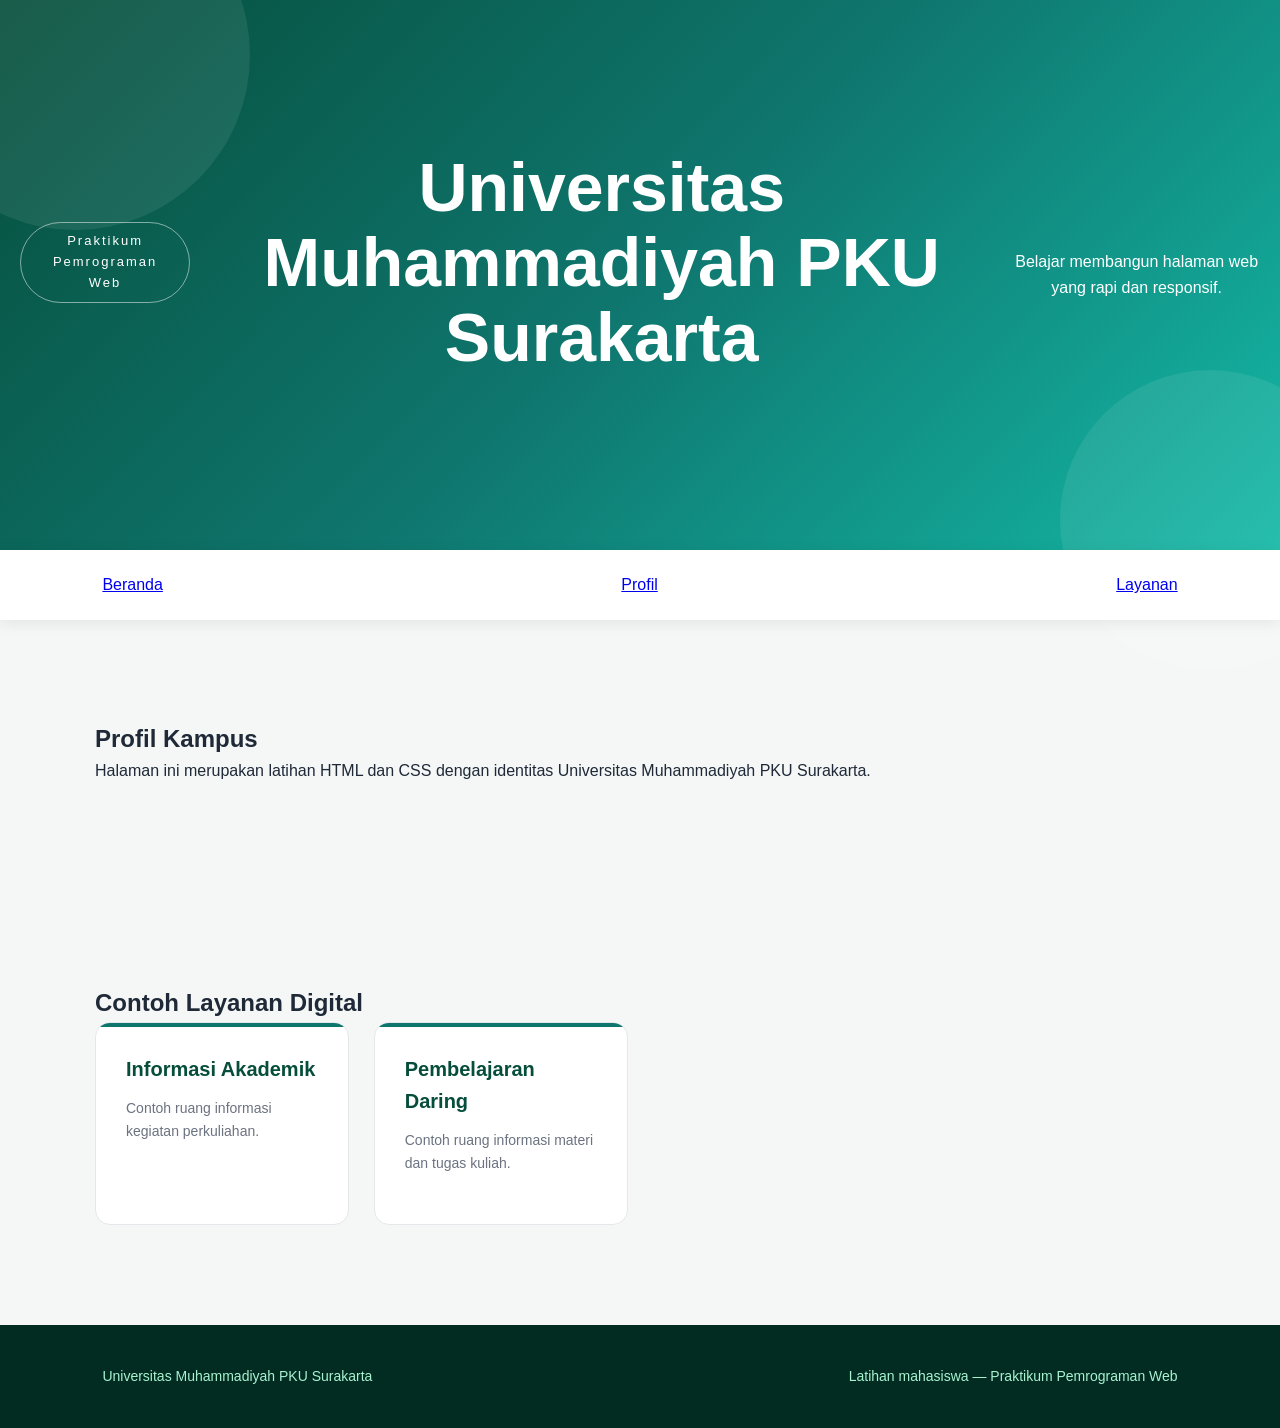
<file: MODUL 3/index.html>
<!DOCTYPE html> 
<html lang="id"> 
<head> 
<meta charset="UTF-8"> 
<meta name="viewport" content="width=device-width, initial-scale=1"> 
<title>Profil Kampus | UMPKU</title> 
<link rel="stylesheet" href="style.css"> 
</head> 
<body> 
<a class="lewati" href="#konten">Lewati ke konten</a> 
<div class="halaman"> 
<header class="header" id="beranda"> 
<p class="identitas">Praktikum Pemrograman Web</p> 
<h1>Universitas Muhammadiyah PKU Surakarta</h1> 
<p>Belajar membangun halaman web yang rapi dan responsif.</p> 
</header> 
<nav class="menu" aria-label="Navigasi utama"> 
<a href="#beranda">Beranda</a> 
<a href="#profil">Profil</a> 
<a href="#layanan">Layanan</a> 
</nav> 
<main id="konten" tabindex="-1"> 
<section id="profil" class="panel"> 
<h2>Profil Kampus</h2> 
<p>Halaman ini merupakan latihan HTML dan CSS dengan 
identitas Universitas Muhammadiyah PKU Surakarta.</p> 
</section> 
<section id="layanan" class="panel"> 
<h2>Contoh Layanan Digital</h2> 
<div class="kartu-grid"> 
<article class="kartu"> 
<h3>Informasi Akademik</h3> 
<p>Contoh ruang informasi kegiatan perkuliahan.</p> 
</article> 
<article class="kartu"> 
    <h3>Pembelajaran Daring</h3> 
<p>Contoh ruang informasi materi dan tugas kuliah.</p> 
</article> 
</div> 
</section> 
</main> 
<footer class="footer"> 
<p>Universitas Muhammadiyah PKU Surakarta</p> 
<p>Latihan mahasiswa — Praktikum Pemrograman Web</p> 
</footer> 
</div> 
</body> 
</html>
</file>
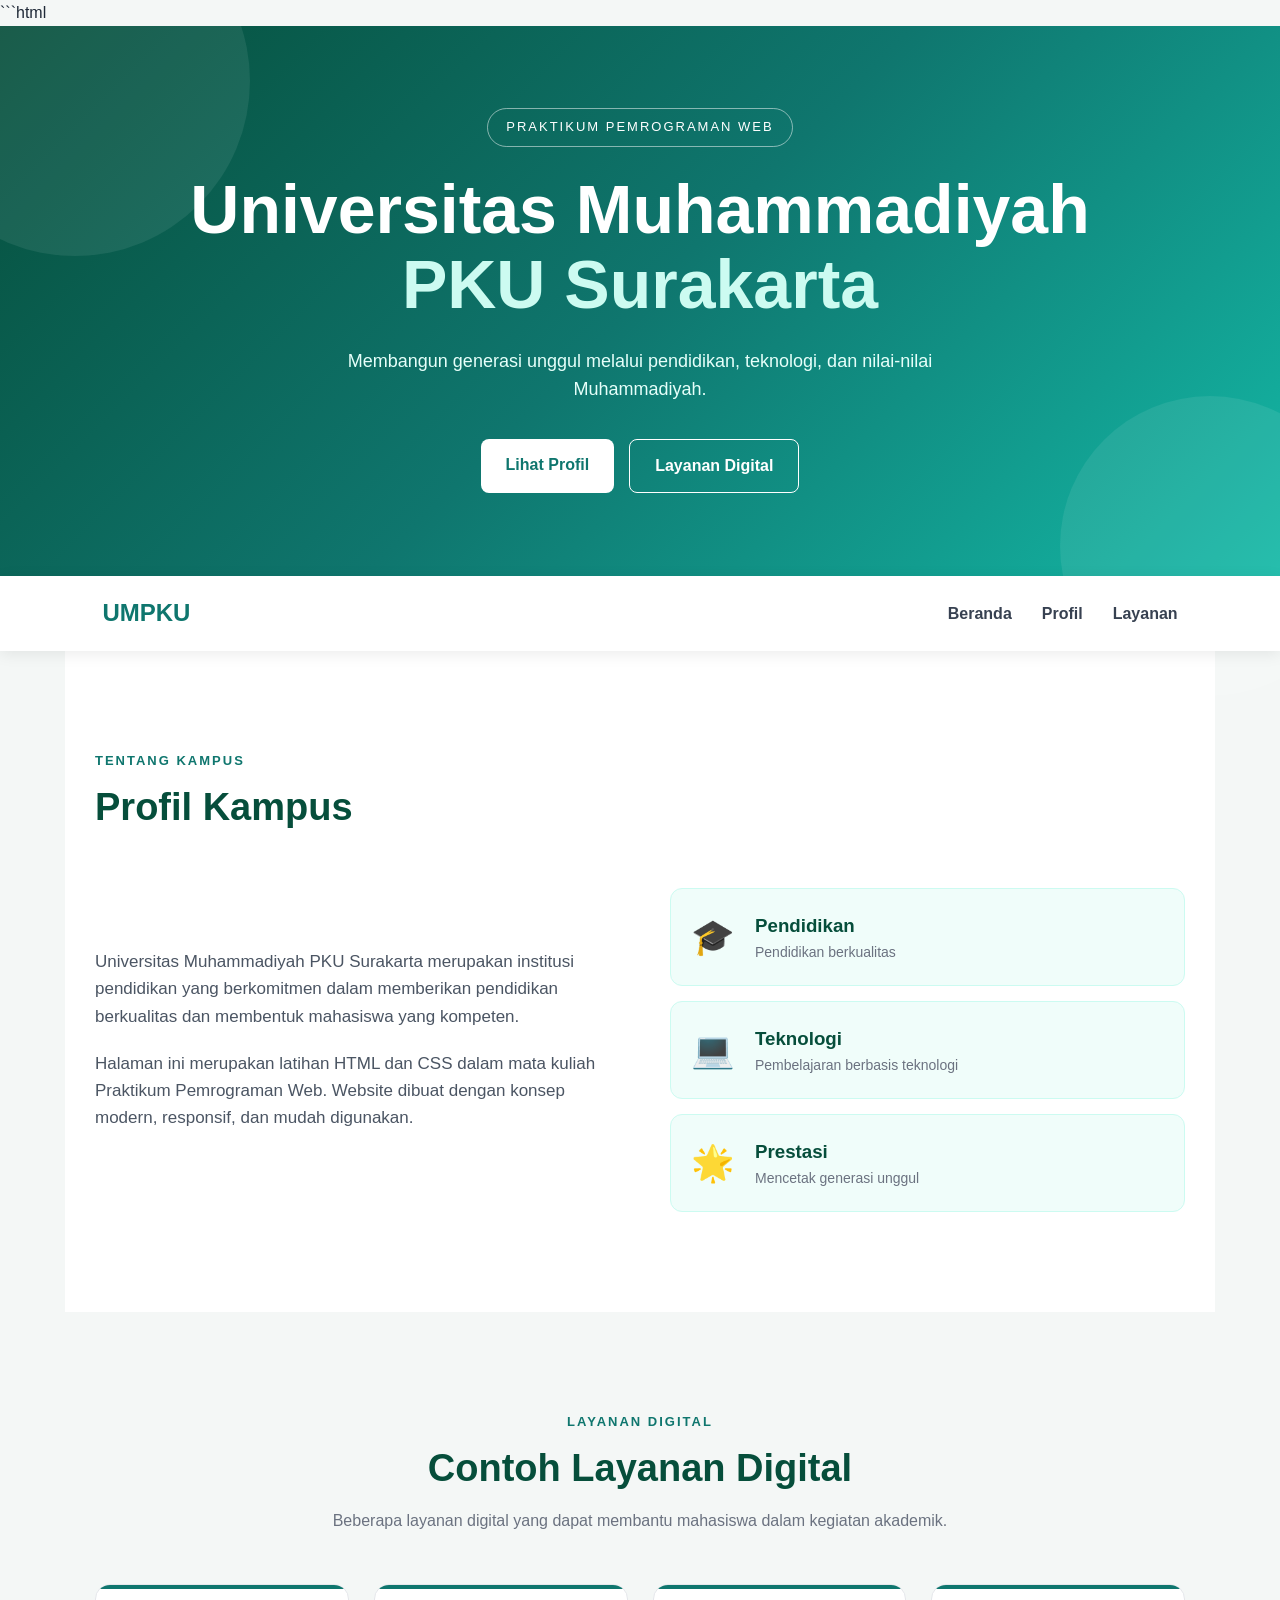
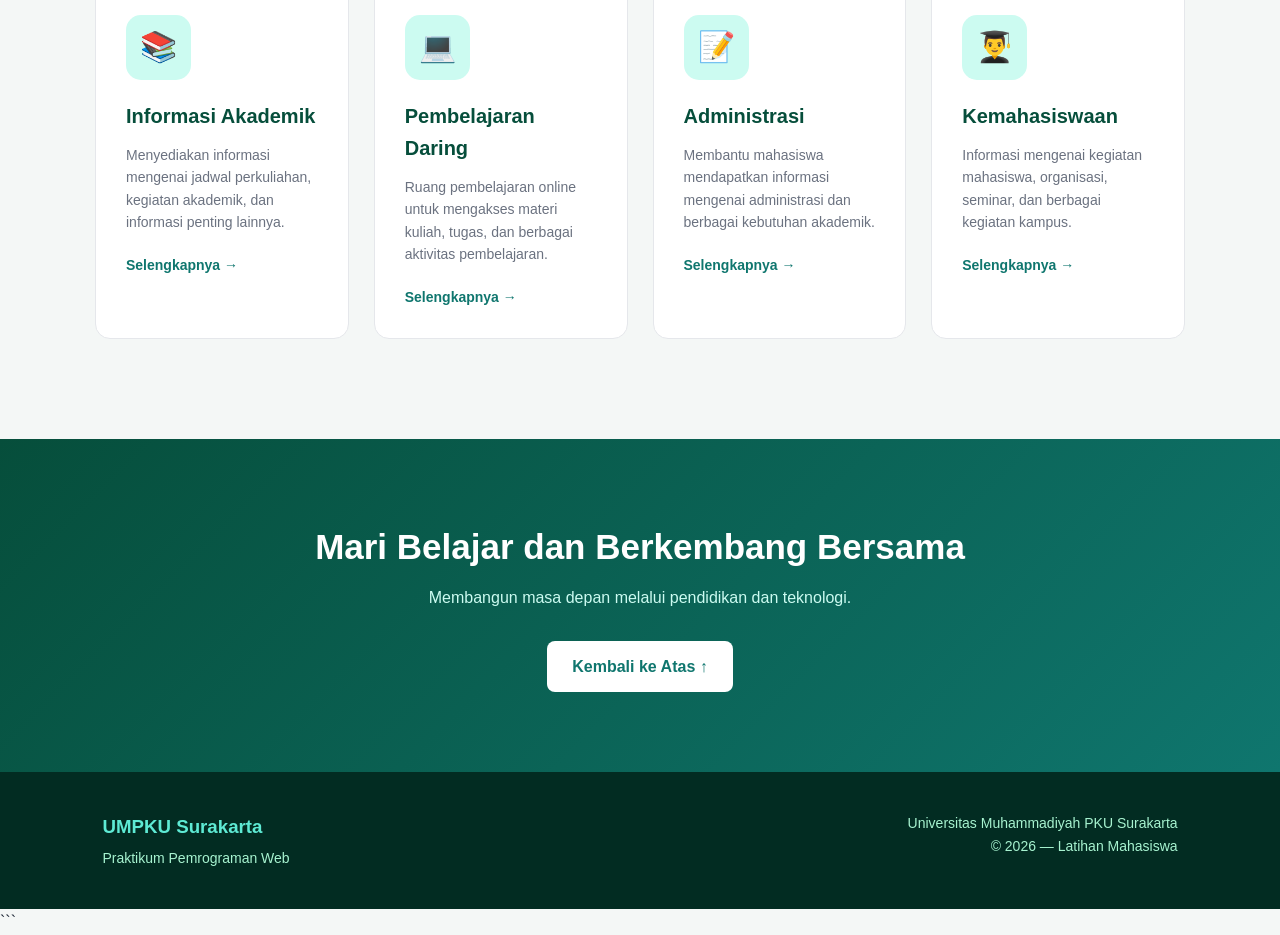
<file: MODUL 3/tugas modul 3..html>
```html
<!DOCTYPE html>
<html lang="id">
<head>
    <meta charset="UTF-8">
    <meta name="viewport" content="width=device-width, initial-scale=1.0">

    <title>Profil Kampus | UMPKU</title>

    <link rel="stylesheet" href="style.css">
</head>

<body>

    <!-- Tombol Lewati Konten -->
    <a class="lewati" href="#konten">Lewati ke konten</a>

    <div class="halaman">

        <!-- HEADER / HERO -->
        <header class="header" id="beranda">

            <div class="header-content">

                <p class="identitas">
                    PRAKTIKUM PEMROGRAMAN WEB
                </p>

                <h1>
                    Universitas Muhammadiyah
                    <span>PKU Surakarta</span>
                </h1>

                <p class="deskripsi">
                    Membangun generasi unggul melalui pendidikan,
                    teknologi, dan nilai-nilai Muhammadiyah.
                </p>

                <div class="tombol">
                    <a href="#profil" class="btn utama">
                        Lihat Profil
                    </a>

                    <a href="#layanan" class="btn kedua">
                        Layanan Digital
                    </a>
                </div>

            </div>

        </header>


        <!-- NAVIGASI -->
        <nav class="menu" aria-label="Navigasi utama">

            <div class="logo">
                UMPKU
            </div>

            <div class="nav-link">
                <a href="#beranda">Beranda</a>
                <a href="#profil">Profil</a>
                <a href="#layanan">Layanan</a>
            </div>

        </nav>


        <!-- KONTEN UTAMA -->
        <main id="konten" tabindex="-1">

            <!-- PROFIL -->
            <section id="profil" class="panel profil">

                <div class="judul-section">
                    <p class="label">TENTANG KAMPUS</p>
                    <h2>Profil Kampus</h2>
                </div>

                <div class="profil-content">

                    <div class="profil-text">

                        <p>
                            Universitas Muhammadiyah PKU Surakarta
                            merupakan institusi pendidikan yang berkomitmen
                            dalam memberikan pendidikan berkualitas dan
                            membentuk mahasiswa yang kompeten.
                        </p>

                        <p>
                            Halaman ini merupakan latihan HTML dan CSS
                            dalam mata kuliah Praktikum Pemrograman Web.
                            Website dibuat dengan konsep modern,
                            responsif, dan mudah digunakan.
                        </p>

                    </div>

                    <div class="profil-info">

                        <div class="info-box">
                            <span>🎓</span>
                            <div>
                                <h3>Pendidikan</h3>
                                <p>Pendidikan berkualitas</p>
                            </div>
                        </div>

                        <div class="info-box">
                            <span>💻</span>
                            <div>
                                <h3>Teknologi</h3>
                                <p>Pembelajaran berbasis teknologi</p>
                            </div>
                        </div>

                        <div class="info-box">
                            <span>🌟</span>
                            <div>
                                <h3>Prestasi</h3>
                                <p>Mencetak generasi unggul</p>
                            </div>
                        </div>

                    </div>

                </div>

            </section>


            <!-- LAYANAN -->
            <section id="layanan" class="panel layanan">

                <div class="judul-section tengah">
                    <p class="label">LAYANAN DIGITAL</p>
                    <h2>Contoh Layanan Digital</h2>

                    <p>
                        Beberapa layanan digital yang dapat membantu
                        mahasiswa dalam kegiatan akademik.
                    </p>
                </div>


                <div class="kartu-grid">

                    <!-- KARTU 1 -->
                    <article class="kartu">

                        <div class="icon">
                            📚
                        </div>

                        <h3>
                            Informasi Akademik
                        </h3>

                        <p>
                            Menyediakan informasi mengenai jadwal
                            perkuliahan, kegiatan akademik, dan informasi
                            penting lainnya.
                        </p>

                        <a href="#" class="link">
                            Selengkapnya →
                        </a>

                    </article>


                    <!-- KARTU 2 -->
                    <article class="kartu">

                        <div class="icon">
                            💻
                        </div>

                        <h3>
                            Pembelajaran Daring
                        </h3>

                        <p>
                            Ruang pembelajaran online untuk mengakses
                            materi kuliah, tugas, dan berbagai aktivitas
                            pembelajaran.
                        </p>

                        <a href="#" class="link">
                            Selengkapnya →
                        </a>

                    </article>


                    <!-- KARTU 3 -->
                    <article class="kartu">

                        <div class="icon">
                            📝
                        </div>

                        <h3>
                            Administrasi
                        </h3>

                        <p>
                            Membantu mahasiswa mendapatkan informasi
                            mengenai administrasi dan berbagai kebutuhan
                            akademik.
                        </p>

                        <a href="#" class="link">
                            Selengkapnya →
                        </a>

                    </article>


                    <!-- KARTU 4 -->
                    <article class="kartu">

                        <div class="icon">
                            👨‍🎓
                        </div>

                        <h3>
                            Kemahasiswaan
                        </h3>

                        <p>
                            Informasi mengenai kegiatan mahasiswa,
                            organisasi, seminar, dan berbagai kegiatan
                            kampus.
                        </p>

                        <a href="#" class="link">
                            Selengkapnya →
                        </a>

                    </article>

                </div>

            </section>


            <!-- CTA -->
            <section class="cta">

                <h2>
                    Mari Belajar dan Berkembang Bersama
                </h2>

                <p>
                    Membangun masa depan melalui pendidikan dan teknologi.
                </p>

                <a href="#beranda" class="btn putih">
                    Kembali ke Atas ↑
                </a>

            </section>

        </main>


        <!-- FOOTER -->
        <footer class="footer">

            <div>
                <h3>UMPKU Surakarta</h3>

                <p>
                    Praktikum Pemrograman Web
                </p>
            </div>

            <div class="footer-right">

                <p>
                    Universitas Muhammadiyah PKU Surakarta
                </p>

                <p>
                    © 2026 — Latihan Mahasiswa
                </p>

            </div>

        </footer>

    </div>

</body>
</html>
```
</file>
<file: MODUL 3/style.css>
* {
    margin: 0;
    padding: 0;
    box-sizing: border-box;
}

html {
    scroll-behavior: smooth;
}

body {
    font-family: Arial, Helvetica, sans-serif;
    background: #f4f7f6;
    color: #1f2937;
    line-height: 1.6;
}


/* ================================
   LEWATI KONTEN
================================ */

.lewati {
    position: absolute;
    top: -100px;
    left: 20px;
    background: #0f766e;
    color: white;
    padding: 10px 20px;
    text-decoration: none;
    border-radius: 0 0 8px 8px;
    z-index: 1000;
}

.lewati:focus {
    top: 0;
}


/* ================================
   HALAMAN
================================ */

.halaman {
    width: 100%;
    overflow: hidden;
}


/* ================================
   HEADER / HERO
================================ */

.header {
    min-height: 550px;

    display: flex;
    align-items: center;
    justify-content: center;

    text-align: center;

    padding: 80px 20px;

    background:
        linear-gradient(
            135deg,
            #064e3b,
            #0f766e,
            #14b8a6
        );

    color: white;

    position: relative;
}


/* efek lingkaran */

.header::before {
    content: "";
    position: absolute;

    width: 350px;
    height: 350px;

    border-radius: 50%;

    background: rgba(255, 255, 255, 0.08);

    top: -120px;
    left: -100px;
}

.header::after {
    content: "";
    position: absolute;

    width: 300px;
    height: 300px;

    border-radius: 50%;

    background: rgba(255, 255, 255, 0.08);

    bottom: -120px;
    right: -80px;
}


.header-content {
    max-width: 900px;
    position: relative;
    z-index: 2;
}


/* teks identitas */

.identitas {
    display: inline-block;

    padding: 8px 18px;

    border: 1px solid rgba(255,255,255,0.5);

    border-radius: 50px;

    font-size: 13px;

    letter-spacing: 2px;

    margin-bottom: 25px;
}


/* judul */

.header h1 {
    font-size: clamp(38px, 6vw, 68px);

    line-height: 1.1;

    margin-bottom: 25px;
}

.header h1 span {
    display: block;
    color: #ccfbf1;
}


/* deskripsi */

.deskripsi {
    max-width: 650px;

    margin: auto;

    font-size: 18px;

    color: #e6fffa;
}


/* ================================
   TOMBOL
================================ */

.tombol {
    margin-top: 35px;

    display: flex;

    justify-content: center;

    gap: 15px;

    flex-wrap: wrap;
}

.btn {
    display: inline-block;

    padding: 13px 25px;

    border-radius: 8px;

    text-decoration: none;

    font-weight: bold;

    transition: 0.3s;
}

.btn.utama {
    background: white;
    color: #0f766e;
}

.btn.utama:hover {
    transform: translateY(-3px);
    box-shadow: 0 10px 25px rgba(0,0,0,0.2);
}

.btn.kedua {
    color: white;

    border: 1px solid white;
}

.btn.kedua:hover {
    background: white;
    color: #0f766e;
}


/* ================================
   NAVIGASI
================================ */

.menu {
    min-height: 70px;

    display: flex;

    align-items: center;

    justify-content: space-between;

    padding: 0 8%;

    background: white;

    box-shadow: 0 3px 15px rgba(0,0,0,0.08);

    position: sticky;

    top: 0;

    z-index: 999;
}


/* logo */

.logo {
    font-size: 24px;

    font-weight: bold;

    color: #0f766e;
}


/* link */

.nav-link {
    display: flex;

    gap: 30px;
}

.nav-link a {
    color: #374151;

    text-decoration: none;

    font-weight: bold;

    position: relative;

    padding: 25px 0;
}

.nav-link a::after {
    content: "";

    position: absolute;

    left: 0;

    bottom: 15px;

    width: 0;

    height: 3px;

    background: #0f766e;

    transition: 0.3s;
}

.nav-link a:hover {
    color: #0f766e;
}

.nav-link a:hover::after {
    width: 100%;
}


/* ================================
   SECTION
================================ */

.panel {
    max-width: 1150px;

    margin: auto;

    padding: 100px 30px;
}


/* judul */

.judul-section {
    margin-bottom: 50px;
}

.judul-section h2 {
    font-size: 38px;

    color: #064e3b;

    margin-top: 5px;
}

.label {
    color: #0f766e;

    font-size: 13px;

    font-weight: bold;

    letter-spacing: 2px;
}


/* tengah */

.tengah {
    text-align: center;

    max-width: 700px;

    margin-left: auto;

    margin-right: auto;
}

.tengah > p:last-child {
    margin-top: 10px;

    color: #6b7280;
}


/* ================================
   PROFIL
================================ */

.profil {
    background: white;
}

.profil-content {
    display: grid;

    grid-template-columns: 1fr 1fr;

    gap: 60px;

    align-items: center;
}

.profil-text p {
    margin-bottom: 20px;

    color: #4b5563;

    font-size: 17px;
}


/* info box */

.profil-info {
    display: flex;

    flex-direction: column;

    gap: 15px;
}

.info-box {
    display: flex;

    align-items: center;

    gap: 20px;

    padding: 20px;

    border-radius: 12px;

    background: #f0fdfa;

    border: 1px solid #ccfbf1;

    transition: 0.3s;
}

.info-box:hover {
    transform: translateX(8px);

    box-shadow: 0 10px 25px rgba(15,118,110,0.12);
}

.info-box span {
    font-size: 35px;
}

.info-box h3 {
    color: #064e3b;
}

.info-box p {
    color: #6b7280;

    font-size: 14px;
}


/* ================================
   LAYANAN
================================ */

.layanan {
    background: #f4f7f6;
}


/* grid kartu */

.kartu-grid {
    display: grid;

    grid-template-columns: repeat(4, 1fr);

    gap: 25px;
}


/* kartu */

.kartu {
    background: white;

    padding: 30px;

    border-radius: 15px;

    border: 1px solid #e5e7eb;

    transition: 0.3s;

    position: relative;

    overflow: hidden;
}

.kartu::before {
    content: "";

    position: absolute;

    top: 0;
    left: 0;

    width: 100%;

    height: 4px;

    background: #0f766e;
}

.kartu:hover {
    transform: translateY(-10px);

    box-shadow: 0 20px 40px rgba(0,0,0,0.1);
}


/* icon */

.icon {
    width: 65px;

    height: 65px;

    display: flex;

    align-items: center;

    justify-content: center;

    background: #ccfbf1;

    border-radius: 15px;

    font-size: 30px;

    margin-bottom: 20px;
}

.kartu h3 {
    color: #064e3b;

    margin-bottom: 12px;

    font-size: 20px;
}

.kartu p {
    color: #6b7280;

    font-size: 14px;

    margin-bottom: 20px;
}


/* link */

.link {
    text-decoration: none;

    color: #0f766e;

    font-weight: bold;

    font-size: 14px;
}

.link:hover {
    color: #064e3b;
}


/* ================================
   CTA
================================ */

.cta {
    padding: 80px 30px;

    text-align: center;

    background:
        linear-gradient(
            135deg,
            #064e3b,
            #0f766e
        );

    color: white;
}

.cta h2 {
    font-size: 35px;

    margin-bottom: 10px;
}

.cta p {
    color: #ccfbf1;

    margin-bottom: 30px;
}

.btn.putih {
    background: white;

    color: #0f766e;
}

.btn.putih:hover {
    transform: translateY(-3px);

    box-shadow: 0 10px 20px rgba(0,0,0,0.2);
}


/* ================================
   FOOTER
================================ */

.footer {
    background: #022c22;

    color: white;

    padding: 40px 8%;

    display: flex;

    justify-content: space-between;

    gap: 30px;
}

.footer h3 {
    color: #5eead4;

    margin-bottom: 5px;
}

.footer p {
    color: #a7f3d0;

    font-size: 14px;
}

.footer-right {
    text-align: right;
}


/* ================================
   RESPONSIVE TABLET
================================ */

@media (max-width: 900px) {

    .kartu-grid {
        grid-template-columns: repeat(2, 1fr);
    }

    .profil-content {
        grid-template-columns: 1fr;
    }

}


/* ================================
   RESPONSIVE HP
================================ */

@media (max-width: 600px) {

    .header {
        min-height: 500px;

        padding: 60px 20px;
    }

    .header h1 {
        font-size: 40px;
    }

    .deskripsi {
        font-size: 16px;
    }


    /* navigasi */

    .menu {
        padding: 15px 20px;

        flex-direction: column;

        gap: 5px;
    }

    .nav-link {
        gap: 20px;
    }

    .nav-link a {
        padding: 8px 0;

        font-size: 14px;
    }

    .nav-link a::after {
        bottom: 0;
    }


    /* section */

    .panel {
        padding: 70px 20px;
    }

    .judul-section h2 {
        font-size: 30px;
    }


    /* kartu */

    .kartu-grid {
        grid-template-columns: 1fr;
    }


    /* CTA */

    .cta {
        padding: 60px 20px;
    }

    .cta h2 {
        font-size: 28px;
    }


    /* footer */

    .footer {
        flex-direction: column;

        padding: 35px 20px;
    }

    .footer-right {
        text-align: left;
    }

}
</file>
